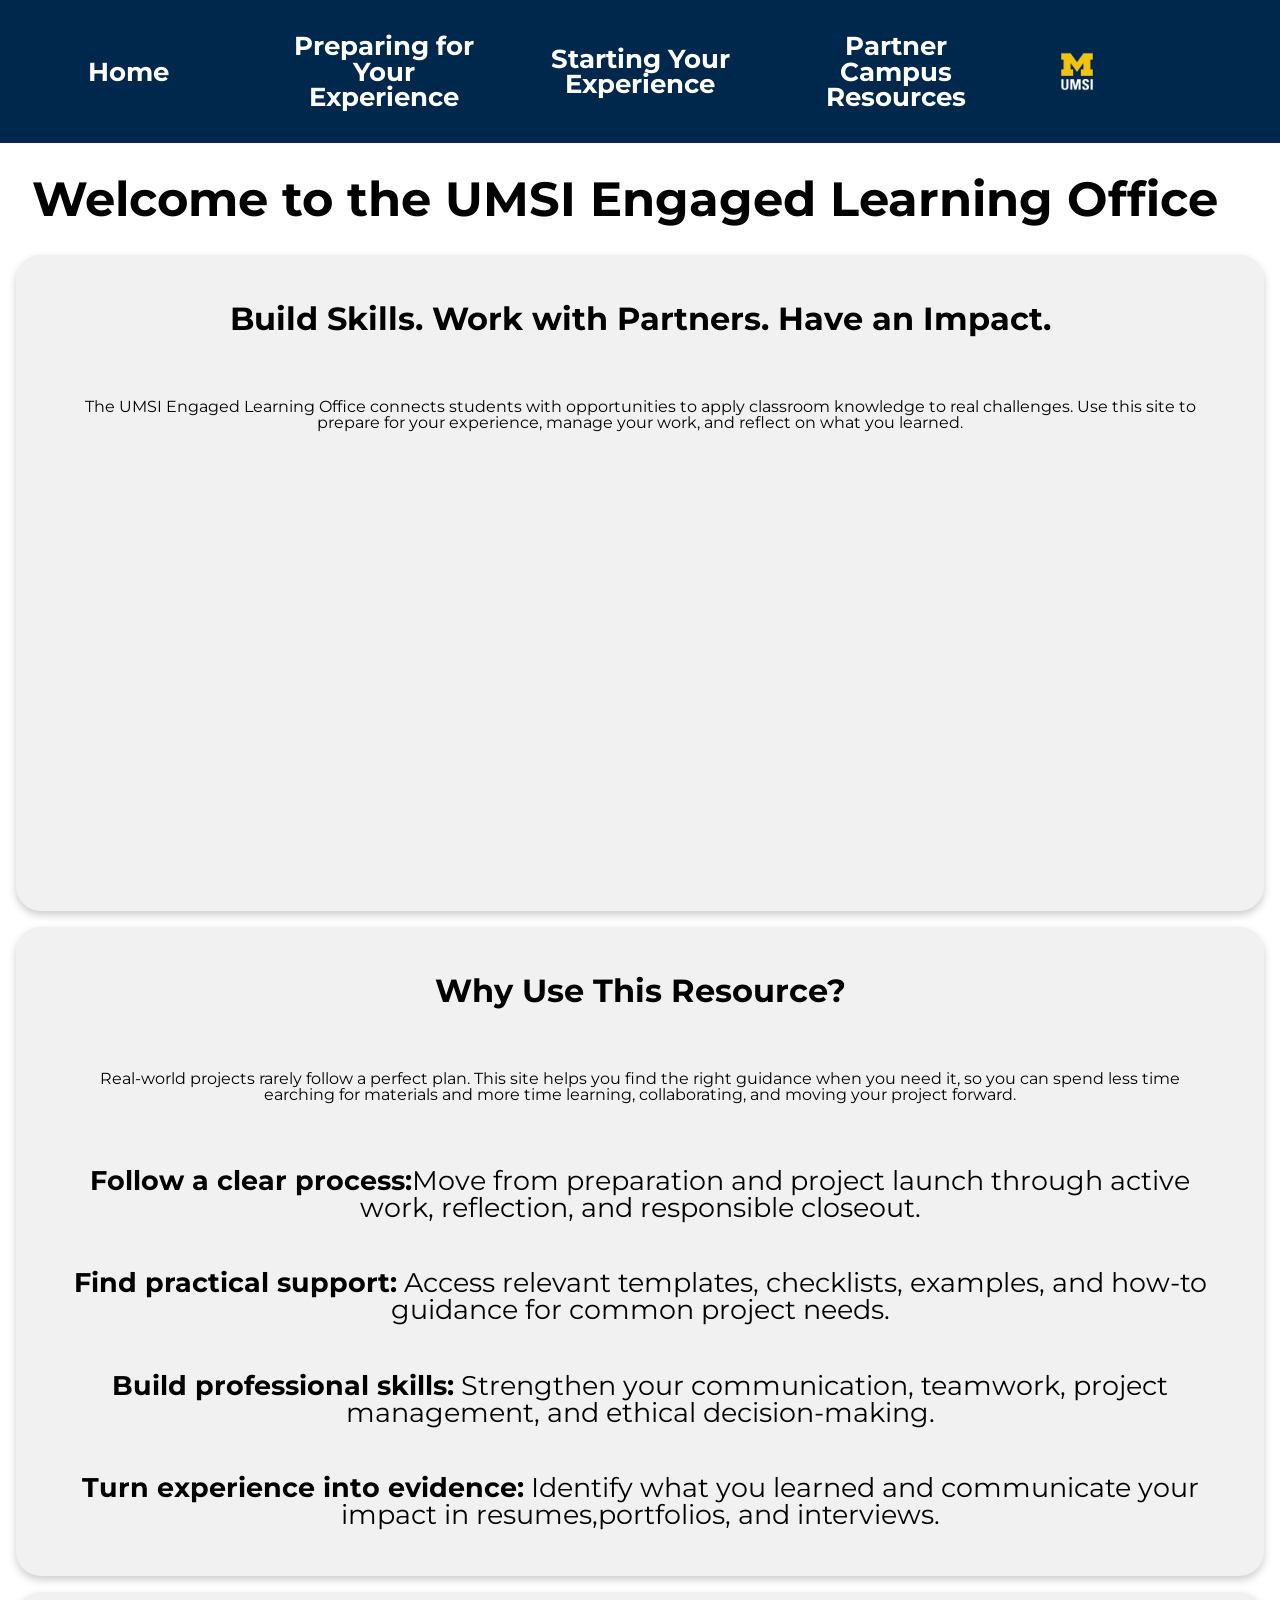
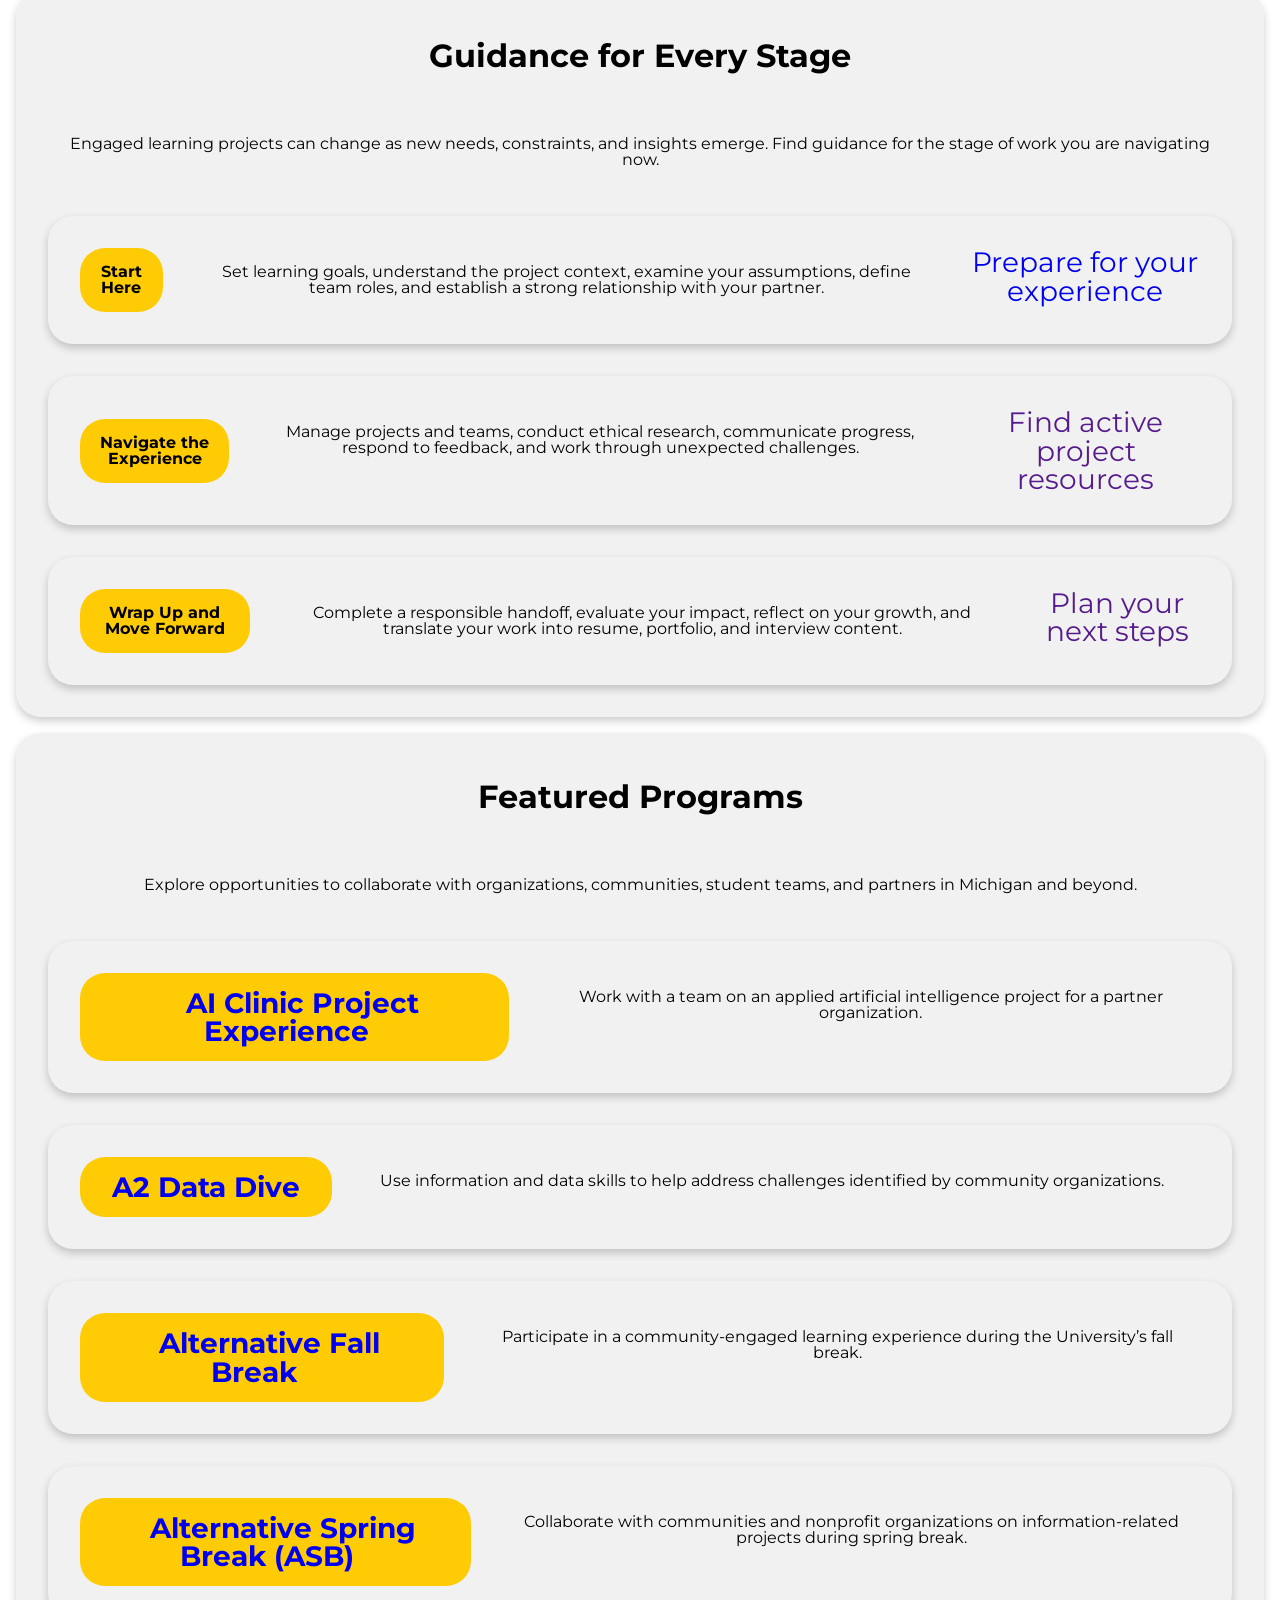
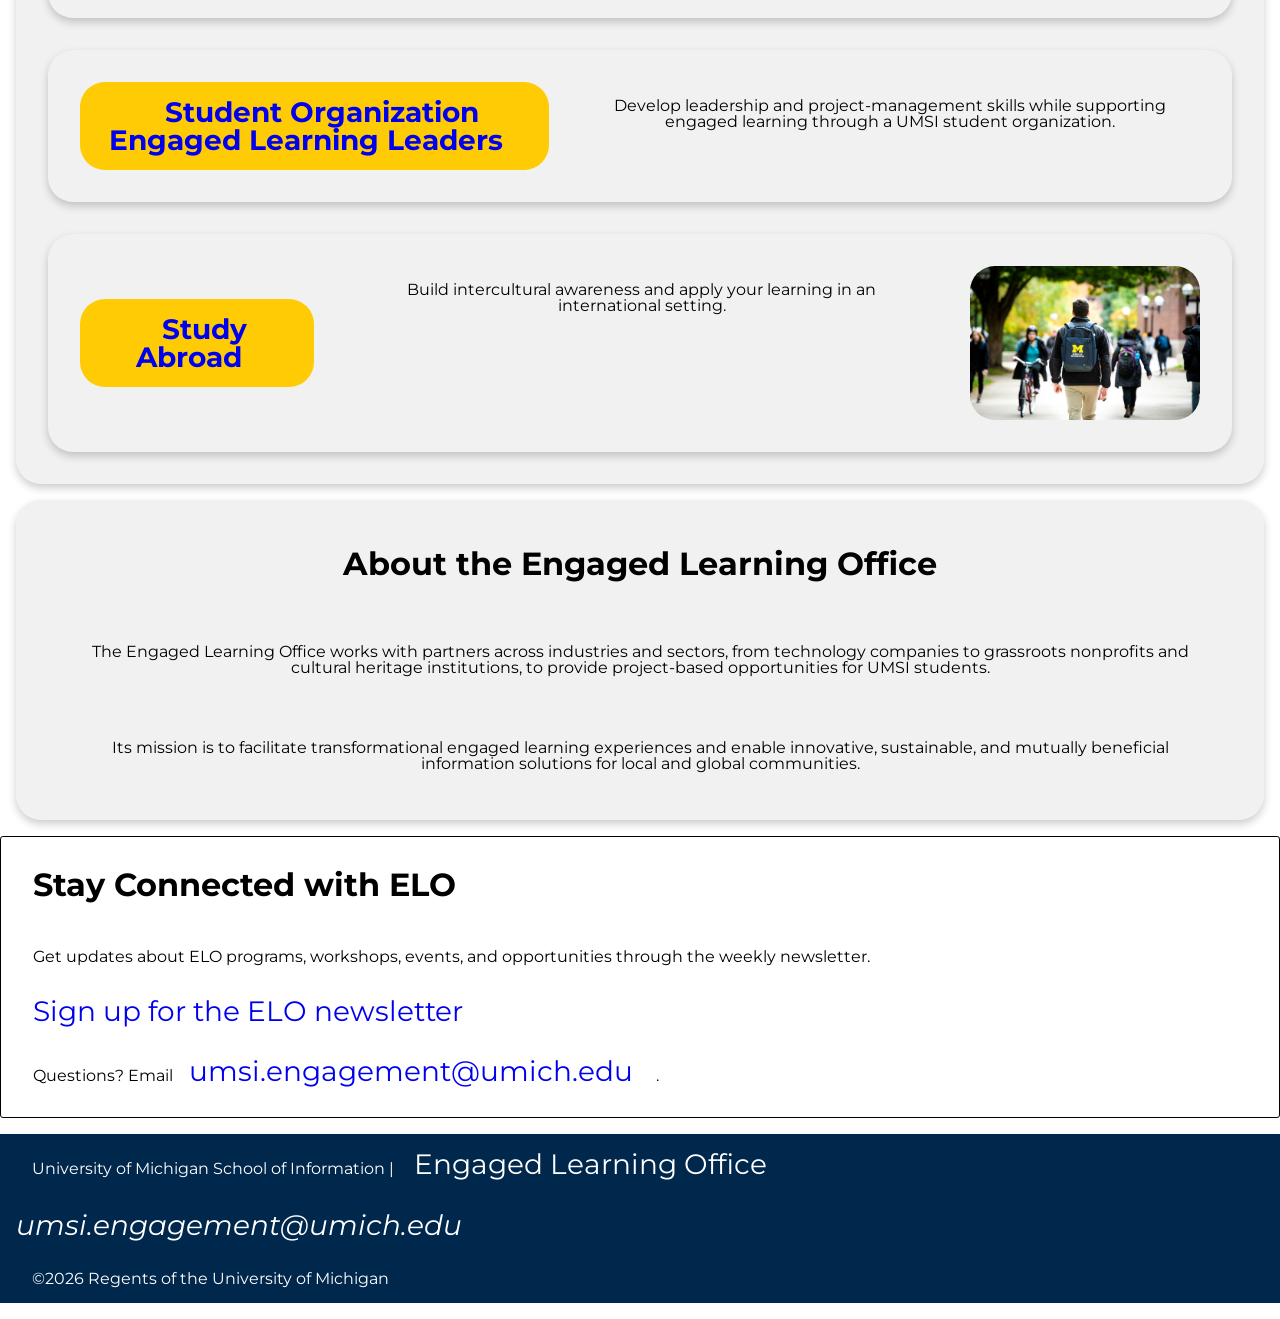
<file: index.html>
<!DOCTYPE html>
<html lang="en">
<head>
    <meta charset="UTF-8">
    <meta name="viewport" content="width=device-width, initial-scale=1.0">
    <title>Engaged Learning Resources | UMSI</title>

    <link rel="stylesheet" href="html5reset.css"> <!--w3 schools-->
    <link rel="stylesheet" href="styles.css"><!--w3 schools-->
    <link rel="preconnect" href="https://fonts.googleapis.com">
<link rel="preconnect" href="https://fonts.gstatic.com" crossorigin>
<link href="https://fonts.googleapis.com/css2?family=Montserrat:ital,wght@0,100..900;1,100..900&display=swap" rel="stylesheet">


</head>
<body>

    <header>
  <a href = "#main" class="skip-link">Skip to Main Content</a>
        <!--put image line back here maybe-->
        <nav>
            <ul>
                <li><a href = "index.html">Home</a></li>
                <li><a href = "prep.html">Preparing for Your Experience</a></li>
                <li><a href = "start.html">Starting Your Experience</a></li>
                <li><a href = "campusresources.html">Partner Campus Resources</a></li>
                <li><a href="index.html"><img src="images/UMSI_signature_vertical_informal_solidblue.jpg" alt="UMSI logo"></a></li>
        </ul>
        </nav>
    <h1>Welcome to the UMSI Engaged Learning Office</h1>

    </header>
    <main id="main">
    <section>
      <h2>Build Skills. Work with Partners. Have an Impact.</h2>
      <p>
       The UMSI Engaged Learning Office connects students with opportunities to apply classroom knowledge to real challenges. Use this site to prepare for your experience, manage your work, and reflect on what you learned.
      </p>

      <iframe width="560px" height="315px" src="https://www.youtube.com/embed/81ZO9RfIJEQ?si=tBp82YWZMl1u7CVS" title="YouTube video player" frameborder="0" allow="accelerometer; autoplay; clipboard-write; encrypted-media; gyroscope; picture-in-picture; web-share" referrerpolicy="strict-origin-when-cross-origin" allowfullscreen></iframe>
         <!-- Note: this iframe might cause an Axe ARIA error - that's not on you that's on YouTube! -->
    </section>

<section>
    <h2>Why Use This Resource?</h2>

    <p>Real-world projects rarely follow a perfect plan. This site helps you find the right guidance when you need it, so you can spend less time earching for materials and more time learning, collaborating, and moving your project forward.
    </p>
        
    <ul>
        <li><strong>Follow a clear process:</strong>Move from preparation and project launch through active work, reflection, and responsible closeout.</li>
        <li><strong>Find practical support:</strong> Access relevant templates, checklists, examples, and how-to guidance for common project needs.</li>
        <li><strong>Build professional skills:</strong> Strengthen your communication, teamwork, project management, and ethical decision-making.</li>
        <li><strong>Turn experience into evidence:</strong> Identify what you learned and communicate your impact in resumes,portfolios, and interviews.</li>
    </ul>
</section>

 <section>
    <h2>Guidance for Every Stage</h2>
    <p>Engaged learning projects can change as new needs, constraints, and insights emerge. Find guidance for the stage of work you are navigating <srong>now.</strong></p>
    <article>
      <h3>Start Here</h3>
      <p>Set learning goals, understand the project context, examine your assumptions, define team roles, and establish a strong relationship with your partner.</p>
      <a href="prep.html">Prepare for your experience</a>
    </article>

    <article>
      <h3>Navigate the Experience</h3>
      <p>Manage projects and teams, conduct ethical research, communicate progress, respond to feedback, and work through unexpected challenges.</p>
      <a href="">Find active project resources</a>
    </article>

    <article>
      <h3>Wrap Up and Move Forward</h3>
      <p>Complete a responsible handoff, evaluate your impact, reflect on your growth, and translate your work into resume, portfolio, and interview content.</p>
      <a href="">Plan your next steps</a>
    </article>
  </section>

   <section>
    <h2>Featured Programs</h2>
    <p>Explore opportunities to collaborate with organizations, communities, student teams, and partners in Michigan and beyond.</p>
    <article>
    <h3><a href="https://mcompass.umich.edu/_portal/tds-program-brochure?programid=12810">AI Clinic Project Experience</a></h3>
    <p>Work with a team on an applied artificial intelligence project for a partner organization.</p>
    </article>

    <article>
    <h3><a href="https://mcompass.umich.edu/_portal/tds-program-brochure?programid=12556">A2 Data Dive</a></h3>
    <p>Use information and data skills to help address challenges identified by community organizations.</p>
    </article>

     <article>
      <h3><a href="https://mcompass.umich.edu/_portal/tds-program-brochure?programid=11297">Alternative Fall Break</a></h3>
      <p>Participate in a community-engaged learning experience during the University’s fall break.</p>
    </article>

    <article>
      <h3><a href="https://mcompass.umich.edu/_portal/tds-program-brochure?programid=10621">Alternative Spring Break (ASB)</a></h3>
       <p>Collaborate with communities and nonprofit organizations on information-related projects during spring break.</p>
    </article>

    <article>
      <h3><a href="https://mcompass.umich.edu/_portal/tds-program-brochure?programid=12294">Student Organization Engaged Learning Leaders</a></h3>
       <p>Develop leadership and project-management skills while supporting engaged learning through a UMSI student organization.</p>
    </article>

    <article>
      <h3><a href="https://www.si.umich.edu/student-life/study-abroad">Study Abroad</a></h3>
      <p>Build intercultural awareness and apply your learning in an international setting. </p>
      <img src="images/UMSI_CampusFall_UMSIBackpack_02.jpg" alt="A student wears a UMSI backpack in fall on the drag." class="photograph">
    </article>
   </section>
  <section>
    <h2>About the Engaged Learning Office</h2>
    <p>The Engaged Learning Office works with partners across industries and sectors, from technology companies to grassroots nonprofits and cultural heritage institutions, to provide project-based opportunities for UMSI students.</p>
    <p>Its mission is to facilitate transformational engaged learning experiences and enable innovative, sustainable, and mutually beneficial information solutions for local and global communities.</p>
  </section>
  <aside>
    <h2>Stay Connected with ELO</h2>
    <p>Get updates about ELO programs, workshops, events, and opportunities through the weekly newsletter.</p>
    <div>
       <a class="signup" href="https://umsi.info/elo-newsletter"> Sign up for the ELO newsletter</a>
    </div>
    <p>Questions? Email<a href="mailto:umsi.engagement@umich.edu">umsi.engagement@umich.edu </a>.</p>
  </aside>


        <!-- Content taken & modified from UMGPT with the prompt, "Write me a webpage of intro content to help meet the following requirements - this is for the home page": and then pasted in the client objectives & project requirements"
        UMGPT. (2026). UMGPT ( GPT-5.6 Sol September 7th version) [Large language model]. -->
    </main>
    <footer>
        <p>University of Michigan School of Information | <a href="https://www.si.umich.edu/programs/engaged-learning/about-engaged-learning-office">Engaged Learning Office </a></p>
      <address>
        <a href="mailto:umsi.engagement@umich.edu">umsi.engagement@umich.edu</a>
      </address>
      <p>&#169;<span id="year"></span> Regents of the University of Michigan</p>
      
    </footer>
</body>
<script>
      document.querySelector("#year").innerHTML = new Date().getFullYear();
      </script>
</html>
</file>
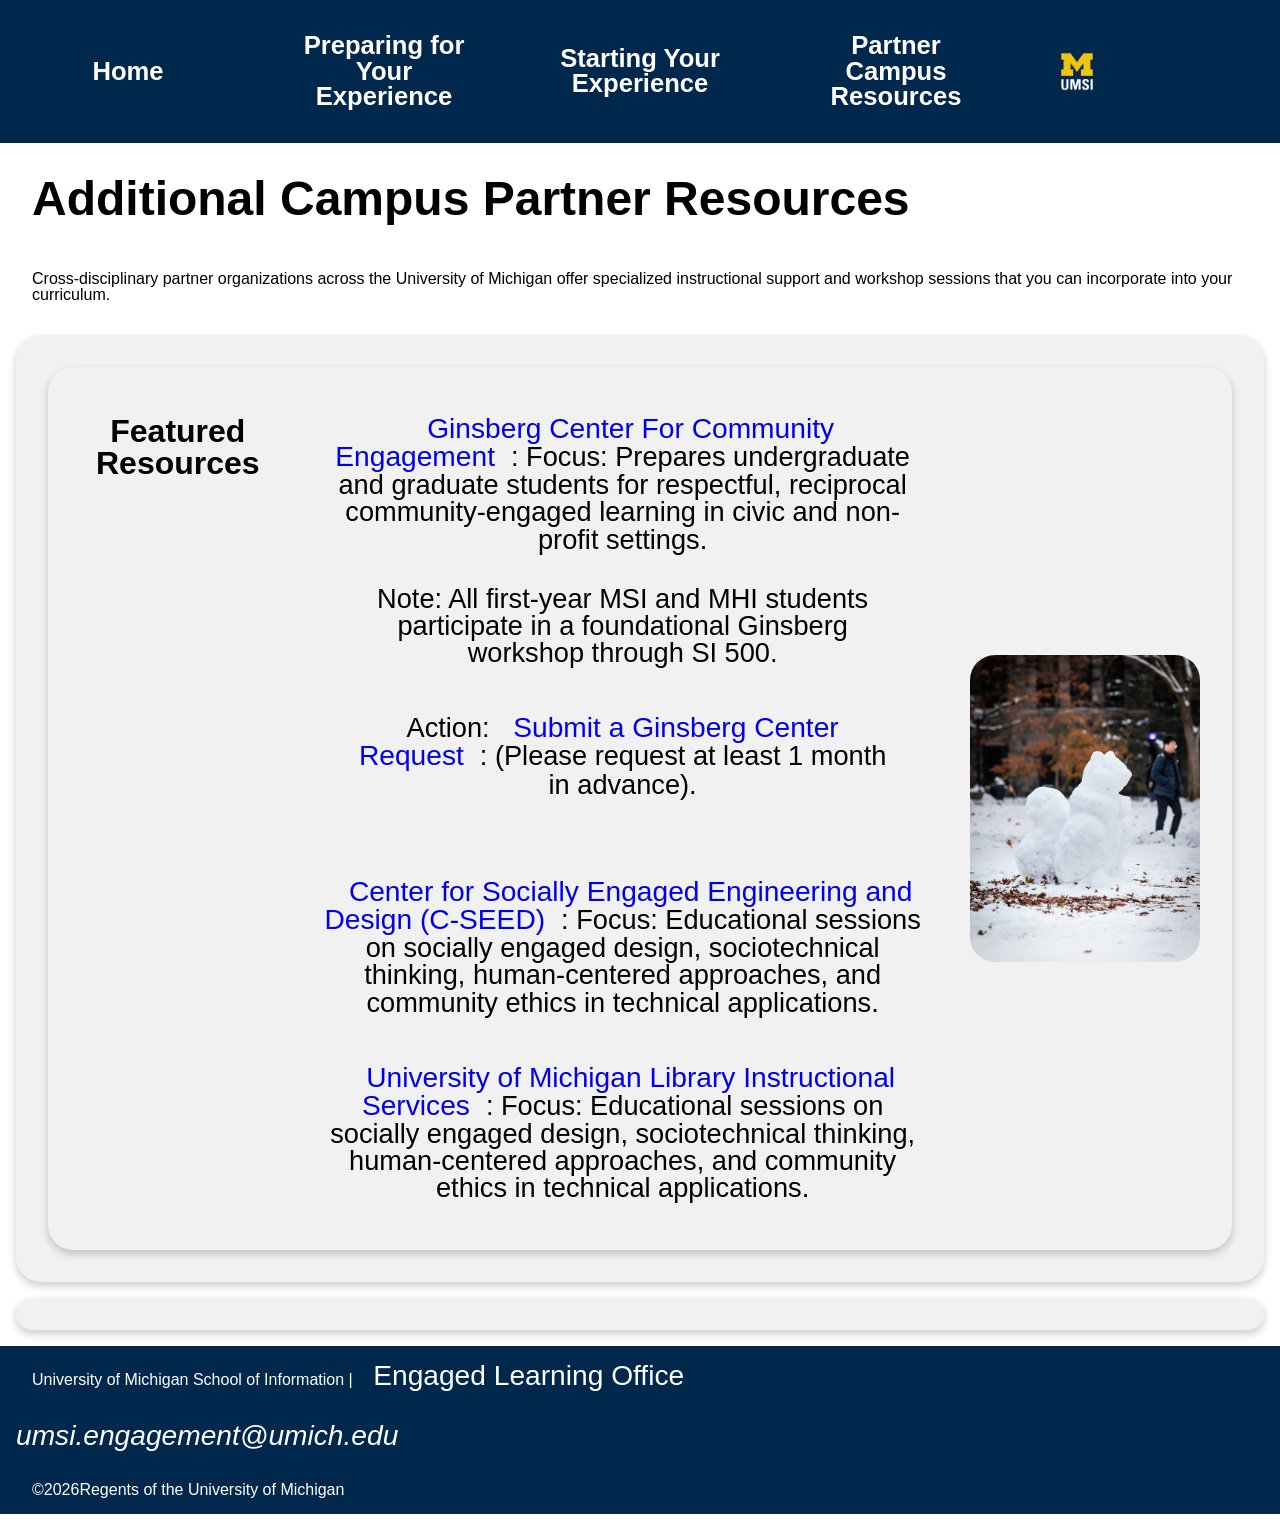
<file: campusresources.html>
<!DOCTYPE html>
<html lang="en">
<head>
    <meta charset="UTF-8">
    <meta name="viewport" content="width=device-width, initial-scale=1.0">
    <title>Campus Partner Resources</title>
    <link rel="stylesheet" href="html5reset.css"> <!--w3 schools-->
    <link rel="stylesheet" href="styles.css"><!--w3 schools-->
</head>
<body>

    <header>

  <a href = "#main" class="skip-link">=Skip to Main Content</a>
        
        
        <nav>
            <ul>
                <li><a href = "index.html">Home</a></li>
                <li><a href = "prep.html">Preparing for Your Experience</a></li>
                <li><a href = "start.html">Starting Your Experience</a></li>
                <li><a href = "campusresources.html">Partner Campus Resources</a></li>
                <li><a href="index.html"><img src="images/UMSI_signature_vertical_informal_solidblue.jpg" alt="UMSI home"></a></li>
            </ul>
        </nav>
    <h1>Additional Campus Partner Resources</h1>
    <p>Cross-disciplinary partner organizations across the University of Michigan offer specialized instructional support and workshop sessions that you can incorporate into your curriculum.</p>
  </header>
<main id="main">
  
<section>
  
 



  <article>
    <h2>Featured Resources</h2>
    <ul>
      <li><a href="https://ginsberg.umich.edu">Ginsberg Center For Community Engagement</a>: Focus: Prepares undergraduate and graduate students for respectful, reciprocal community-engaged learning in civic and non-profit settings.
        <ul>
        <li> Note: All first-year MSI and MHI students participate in a foundational Ginsberg workshop through SI 500.</li>
        <li> Action: <a href="https://umforms.tfaforms.net/218421">Submit a Ginsberg Center Request</a>: (Please request at least 1 month in advance).</li>
       </ul>
       </li>
        <li><a href="https://csed.engin.umich.edu">Center for Socially Engaged Engineering and Design (C-SEED)</a>: Focus: Educational sessions on socially engaged design, sociotechnical thinking, human-centered approaches, and community ethics in technical applications.</li>
        <li><a href="https://www.lib.umich.edu/research-and-scholarship/instruction-and-course-support/">University of Michigan Library Instructional Services</a>: Focus: Educational sessions on socially engaged design, sociotechnical thinking, human-centered approaches, and community ethics in technical applications.</li>
    </ul>
  <img src="images/MCOMMONS-SnowyCampusScenes-61.jpg" alt="Snow Squirrel On Diag, meant to display external campus life outside of UMSI" class="photograph">
  </article>
</section>
<section>


    
        <div></div>
        <div></div>
        <div></div>
        <div></div>

</section>
<!-- Content taken & modified from UMGPT with the prompt, "for the same content write me some intro content and resources for a prep page using the ELO content below" - this was after I had asked for content for the home page. " UMGPT. (2026). UMGPT ( GPT-5.6 Sol September 7th version) [Large language model]. -->
</main>
<footer>
        <p>University of Michigan School of Information | <a href="https://www.si.umich.edu/programs/engaged-learning/about-engaged-learning-office">Engaged Learning Office </a></p>
      <address>
        <a href="mailto:umsi.engagement@umich.edu">umsi.engagement@umich.edu</a>
      </address>
      <p>&#169;<span id="year"></span>Regents of the University of Michigan</p>
    </footer>
    
</body>
<script>
      document.querySelector("#year").innerHTML = new Date().getFullYear();
      </script>
</html>
</file>
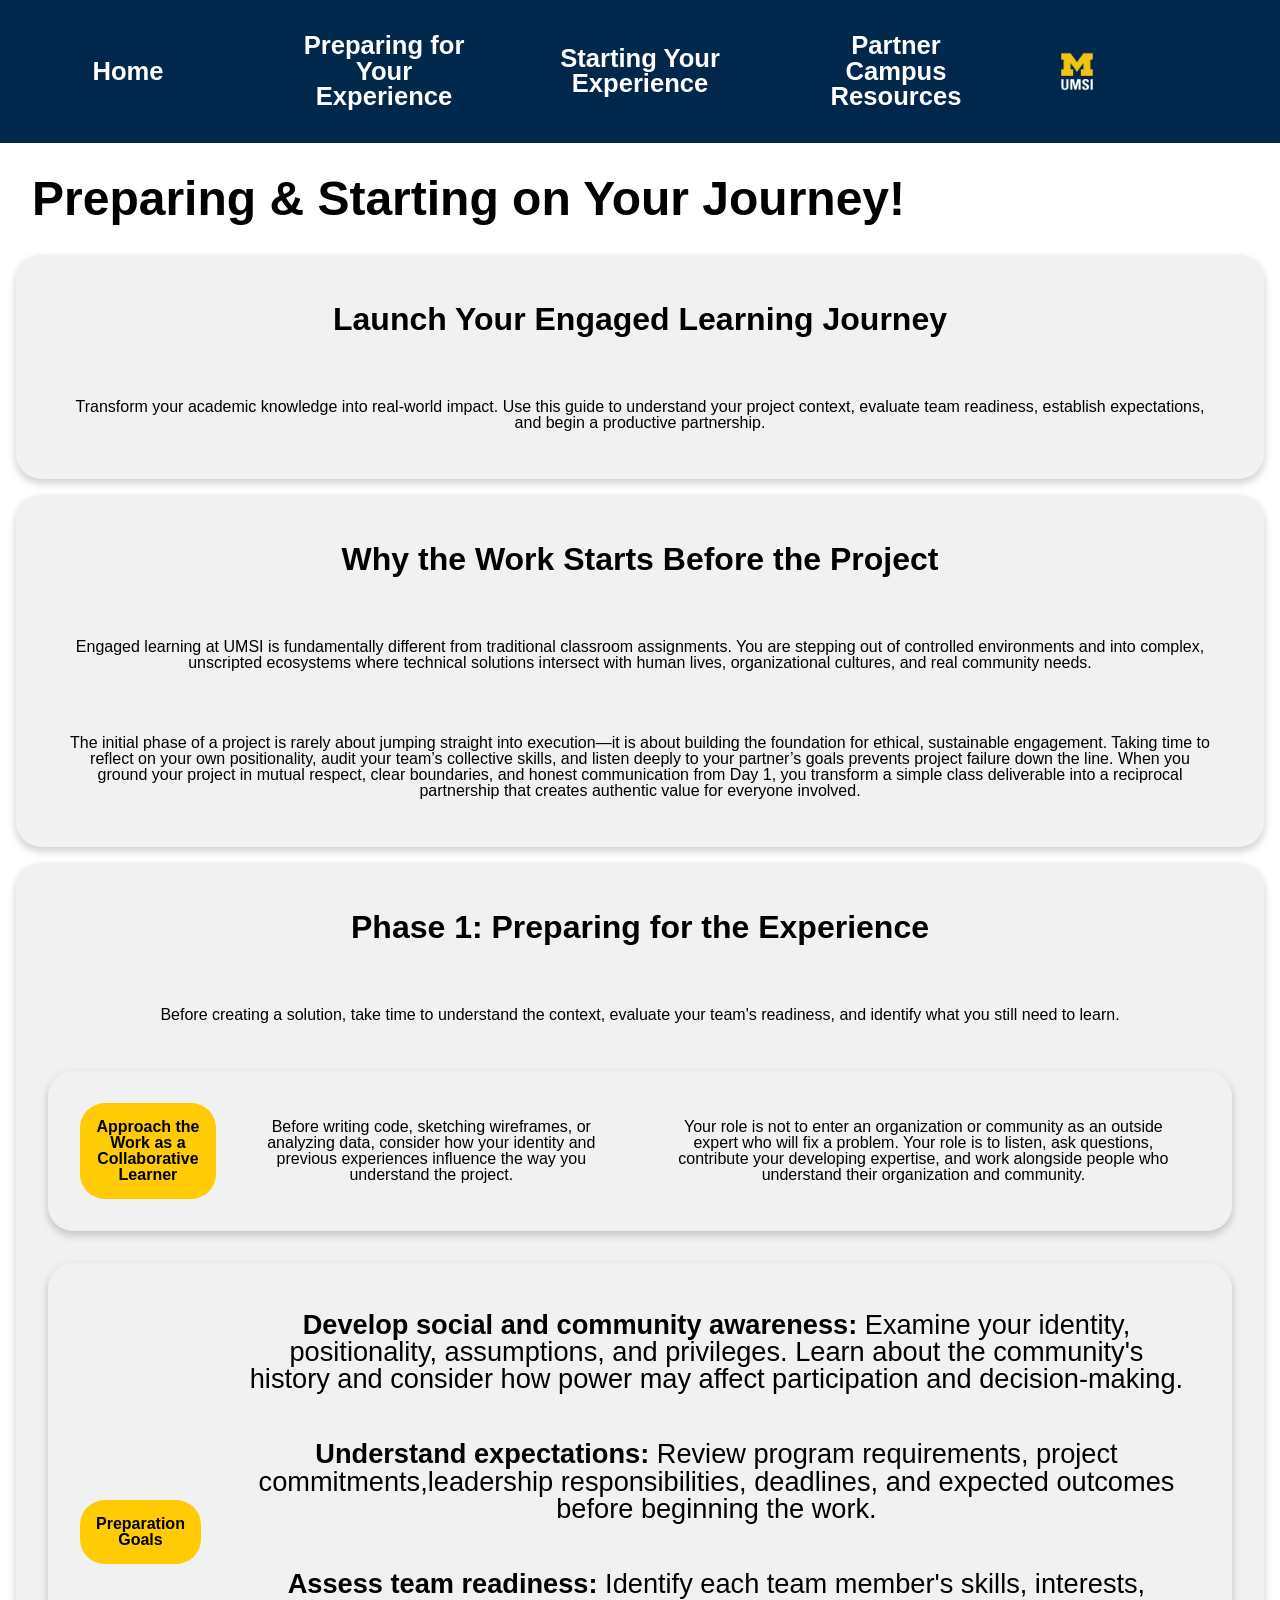
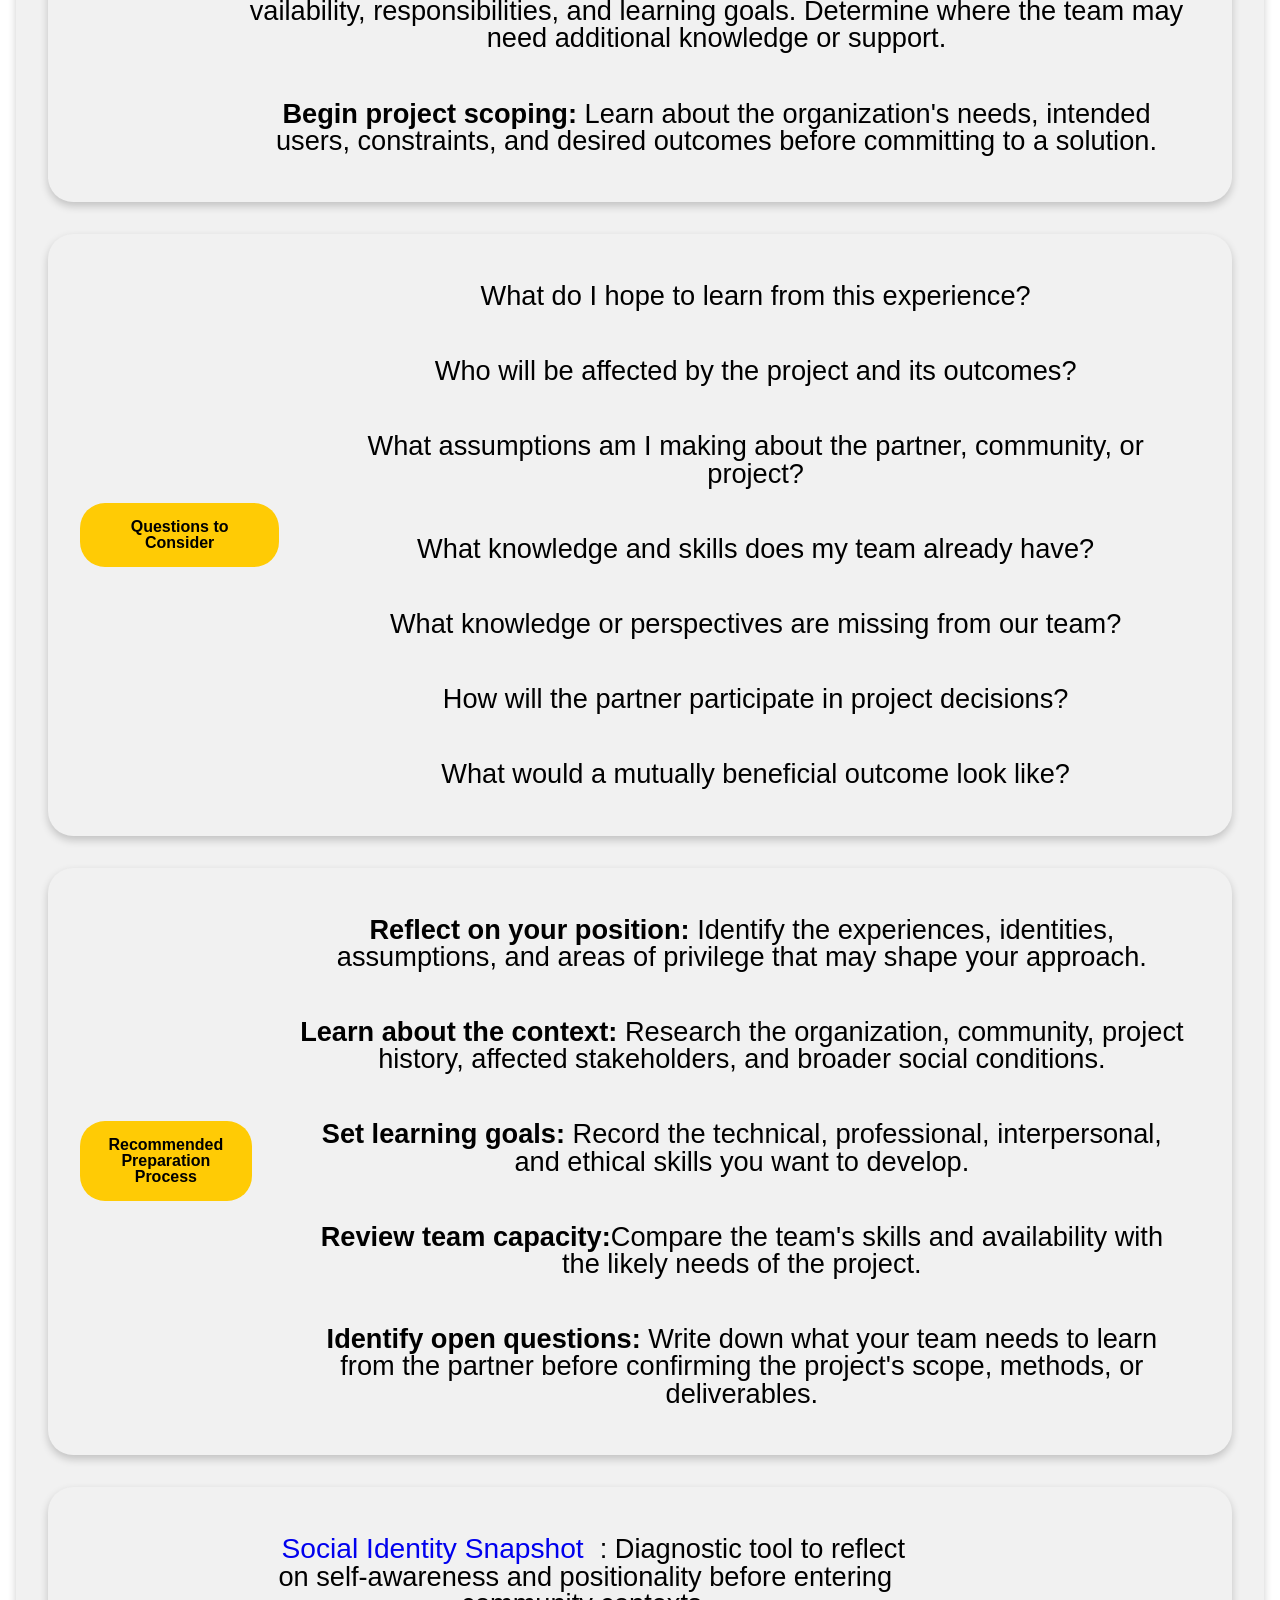
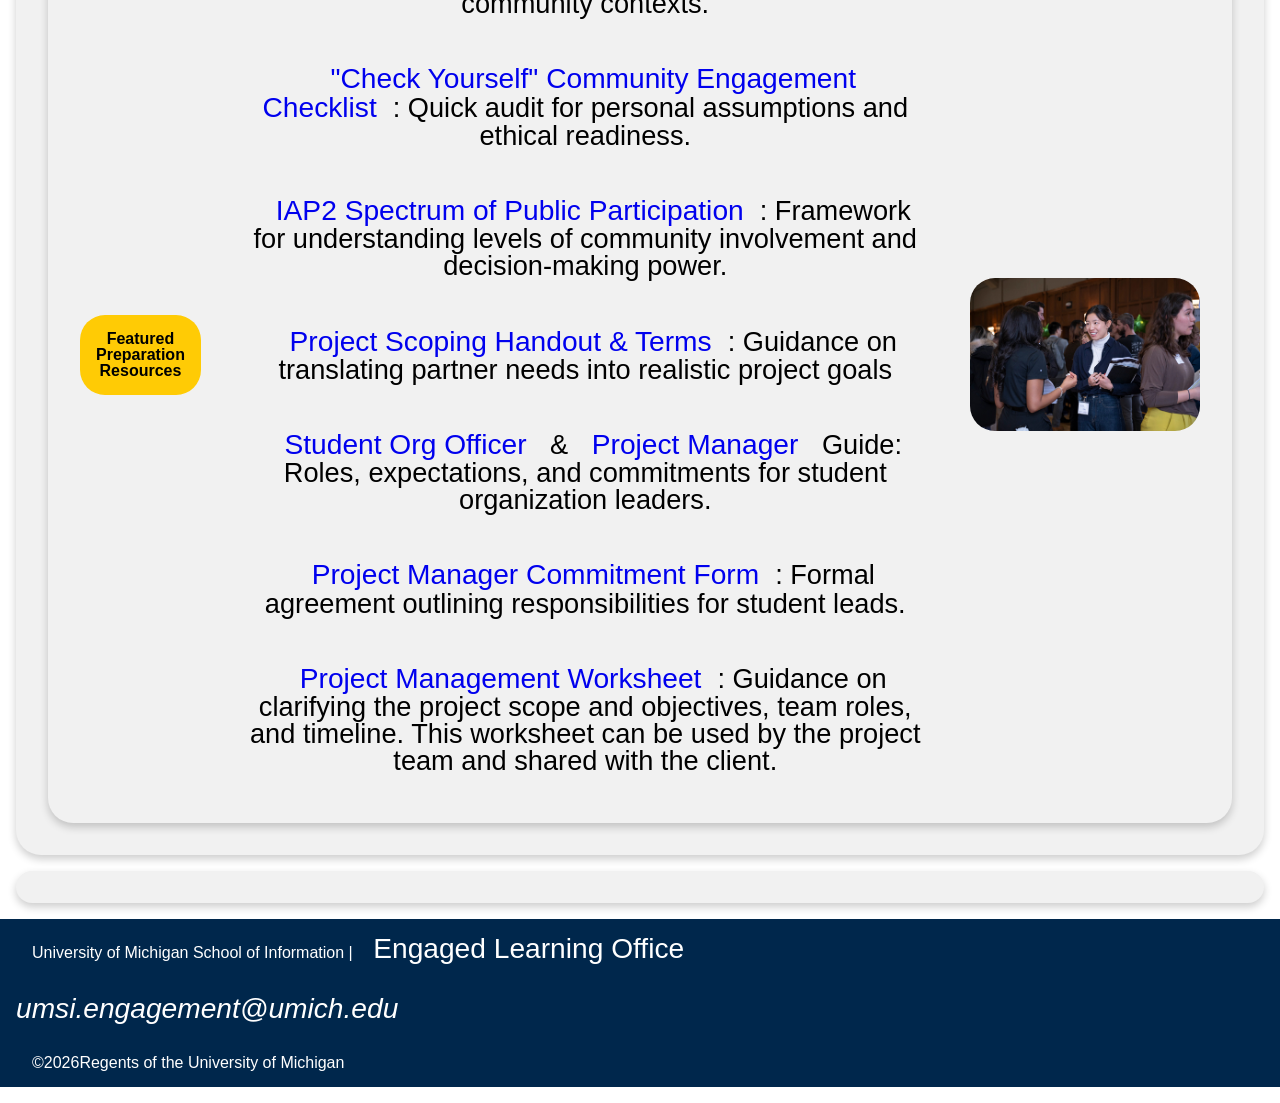
<file: prep.html>
<!DOCTYPE html>
<html lang="en">
<head>
    <meta charset="UTF-8">
    <meta name="viewport" content="width=device-width, initial-scale=1.0">
    <title>Resumes</title>
    <link rel="stylesheet" href="html5reset.css"> <!--w3 schools-->
    <link rel="stylesheet" href="styles.css"><!--w3 schools-->
</head>
<body>

    <header>

  <a href = "#main" class="skip-link">Skip to Main Content</a>
        
    
        <nav>
            <ul>
                <li><a href = "index.html">Home</a></li>
                <li><a href = "prep.html">Preparing for Your Experience</a></li>
                <li><a href = "start.html">Starting Your Experience</a></li>
                <li><a href = "campusresources.html">Partner Campus Resources</a></li>
                <li><a href="index.html"><img src="images/UMSI_signature_vertical_informal_solidblue.jpg" alt="UMSI logo"></a></li>
            </ul>
        </nav>
    <h1>Preparing & Starting on Your Journey!</h1>
  </header>
<main id="main">
  
<section>
  <h2>Launch Your Engaged Learning Journey</h2>
  <p>Transform your academic knowledge into real-world impact. Use this guide to understand your project context, evaluate team readiness, establish expectations, and begin a productive partnership.</p>
</section>

<section>
  <h2>Why the Work Starts Before the Project</h2>
  <p>Engaged learning at UMSI is fundamentally different from traditional classroom assignments. You are stepping out of controlled environments and into complex, unscripted ecosystems where technical solutions intersect with human lives, organizational cultures, and real community needs.</p>
  <p>The initial phase of a project is rarely about jumping straight into execution—it is about building the foundation for ethical, sustainable engagement. Taking time to reflect on your own positionality, audit your team’s collective skills, and listen deeply to your partner’s goals prevents project failure down the line. When you ground your project in mutual respect, clear boundaries, and honest communication from Day 1, you transform a simple class deliverable into a reciprocal partnership that creates authentic value for everyone involved.</p>


</section>

<section>
  <h2>Phase 1: Preparing for the Experience</h2>
  <p>Before creating a solution, take time to understand the context, evaluate your team's readiness, and identify what you still need to learn.</p>
  <article>
    <h3>Approach the Work as a Collaborative Learner</h3>
    <p>Before writing code, sketching wireframes, or analyzing data, consider how your identity and previous experiences influence the way you understand the project.</p>
    <p>Your role is not to enter an organization or community as an outside expert who will fix a problem. Your role is to listen, ask questions, contribute your developing expertise, and work alongside people who understand their organization and community.</p>
  </article>

  <article>
    <h3>Preparation Goals</h3>
    <ul>
      <li><strong>Develop social and community awareness:</strong> Examine your identity, positionality, assumptions, and privileges. Learn about the community's history and consider how power may affect participation and decision-making.
      </li>
      <li><strong>Understand expectations:</strong> Review program requirements, project commitments,leadership responsibilities, deadlines, and expected outcomes before beginning the work.</li>
      <li><strong>Assess team readiness:</strong> Identify each team member's skills, interests, vailability, responsibilities, and learning goals. Determine where the team may need additional knowledge or support.</li>
      <li><strong>Begin project scoping:</strong> Learn about the organization's needs, intended users, constraints, and desired outcomes before committing to a solution.
      </li>
    </ul>
  </article>

  <article>
    <h3>Questions to Consider</h3>
    <ul>
      <li>What do I hope to learn from this experience?</li>
      <li>Who will be affected by the project and its outcomes?</li>
      <li>What assumptions am I making about the partner, community, or project?</li>
      <li>What knowledge and skills does my team already have?</li>
      <li>What knowledge or perspectives are missing from our team?</li>
      <li>How will the partner participate in project decisions?</li>
      <li>What would a mutually beneficial outcome look like?</li>
    </ul>
  </article>

  <article>
    <h3>Recommended Preparation Process</h3>
    <ol>
      <li><strong>Reflect on your position:</strong> Identify the experiences, identities, assumptions, and areas of privilege that may shape your approach.</li>
      <li><strong>Learn about the context:</strong> Research the organization, community, project history, affected stakeholders, and broader social conditions.</li>
      <li><strong>Set learning goals:</strong> Record the technical, professional, interpersonal, and ethical skills you want to develop.</li>
      <li><strong>Review team capacity:</strong>Compare the team's skills and availability with the likely needs of the project. </li>
      <li><strong>Identify open questions:</strong> Write down what your team needs to learn from the partner before confirming the project's scope, methods, or deliverables.
      </li>
    </ol>
  </article>

  <article>
    <h3>Featured Preparation Resources</h3>
    <ul>
      <li><a href="https://sites.lsa.umich.edu/equitable-teaching/social-identity-snapshot">Social Identity Snapshot</a>: Diagnostic tool to reflect on self-awareness and positionality before entering community contexts.</li>
      <li><a href="https://docs.google.com/document/d/1Qt9YeStVwDHjwJhOLAz42JSNQR2lFMurdUtxtdrGkuc/edit?tab=t.0#heading=h.ch0bvccjkrzn">"Check Yourself" Community Engagement Checklist</a>: Quick audit for personal assumptions and ethical readiness.</li>
      <li><a href="https://drive.google.com/file/d/1zc1RNlrDxV51-muOERdDTnINQcquJpOA/view?usp=sharing">IAP2 Spectrum of Public Participation</a>: Framework for understanding levels of community involvement and decision-making power.</li>
      <li><a href="https://docs.google.com/document/d/1TrEDolwmOIlXgYgAP9VvlOGoYOwFfe6KxzZOgZSVYVw/edit?usp=drive_link">Project Scoping Handout & Terms</a>: Guidance on translating partner needs into realistic project goals</li>
      <li><a href="https://docs.google.com/document/d/1AexsV_JeSd0kRUBbcifZpfBu6y6Zi8Y0iJScp1I3gkM/edit?usp=drive_link">Student Org Officer</a> & <a href="https://docs.google.com/document/u/0/d/1uwOOS0TrXWzcSShj8DUFpckWo0t1UNu_Q7WVbZnLhX0/edit">Project Manager</a> Guide: Roles, expectations, and commitments for student organization leaders.</li>
      <li><a href="https://docs.google.com/document/d/1U4lCNGyWKJ3C2i_VgFqAR45Z4zF1FehuthuqT-M2wdI/edit?usp=drive_link">Project Manager Commitment Form</a>: Formal agreement outlining responsibilities for student leads.</li>
      <li><a href="https://docs.google.com/document/d/1twc-7TYWmb_PNrOBiDI1NuJqJAuhluTICr22GRd_NLc/edit?usp=drive_link">Project Management Worksheet</a>: Guidance on clarifying the project scope and objectives, team roles, and timeline. This worksheet can be used by the project team and shared with the client.</li>
    </ul>
    <img src="images/umsi_careerfair.1.26.2322.jpg" alt="Someone looking on track at the career fair. Meant to convey the idea of being prepared to start projects" class="photograph">
  </article>
</section>
<section>

    
        <div></div>
        <div></div>
        <div></div>
        <div></div>
</section>
<!-- Content taken & modified from UMGPT with the prompt, "for the same content write me some intro content and resources for a prep page using the ELO content below" - this was after I had asked for content for the home page. " UMGPT. (2026). UMGPT ( GPT-5.6 Sol September 7th version) [Large language model]. -->
</main>
<footer>
        <p>University of Michigan School of Information | <a href="https://www.si.umich.edu/programs/engaged-learning/about-engaged-learning-office">Engaged Learning Office </a></p>
      <address>
        <a href="mailto:umsi.engagement@umich.edu">umsi.engagement@umich.edu</a>
      </address>
      <p>&#169;<span id="year"></span>Regents of the University of Michigan</p>
    </footer>
    
</body>
<script>
      document.querySelector("#year").innerHTML = new Date().getFullYear();
      </script>
</html>
</file>
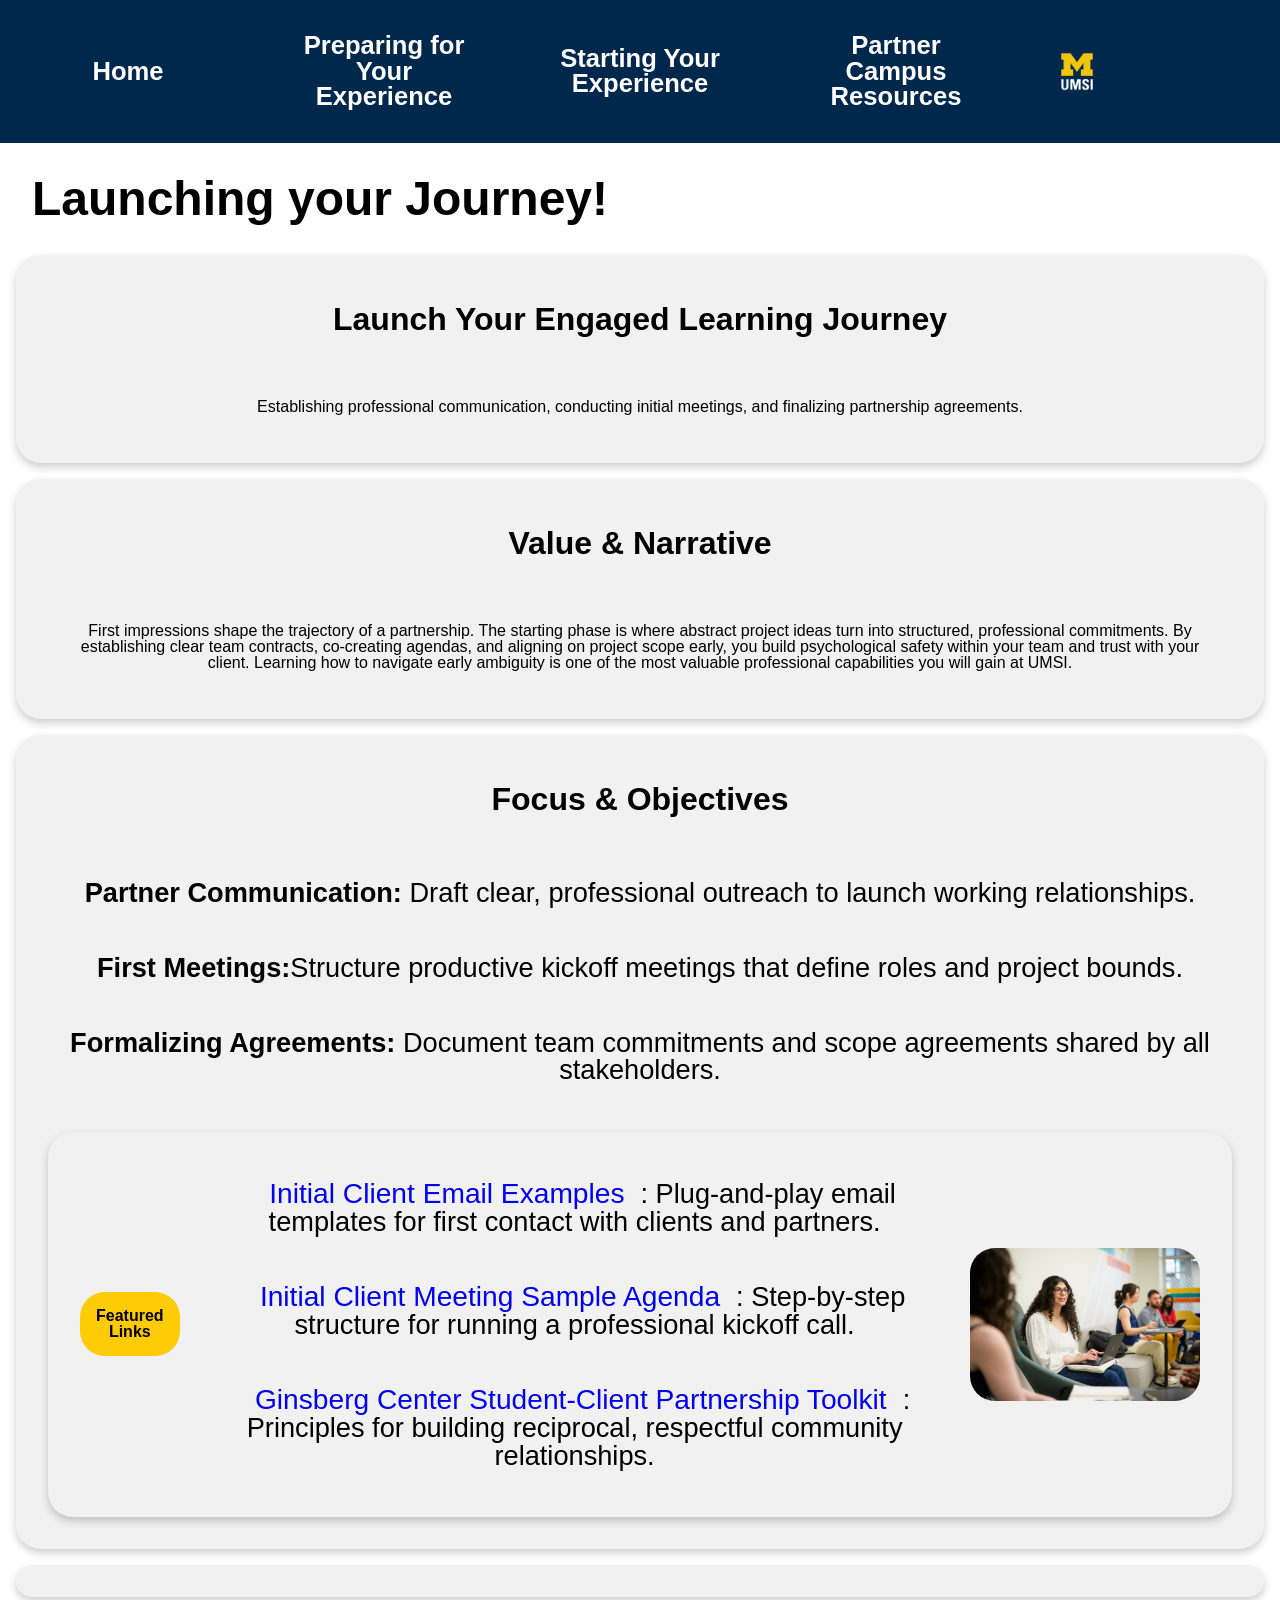
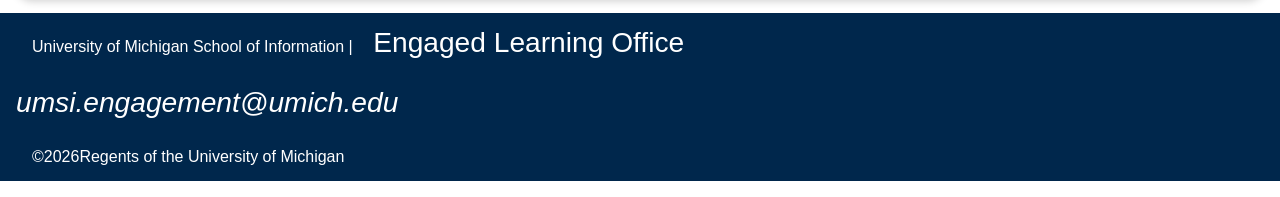
<file: start.html>
<!DOCTYPE html>
<html lang="en">
<head>
    <meta charset="UTF-8">
    <meta name="viewport" content="width=device-width, initial-scale=1.0">
    <title>Starting Your Experience</title>
    <link rel="stylesheet" href="html5reset.css"> <!--w3 schools-->
    <link rel="stylesheet" href="styles.css"><!--w3 schools-->

</head>
<body>

    <header>

    <a href = "#main" class="skip-link">Skip to Main Content</a>
        
        <nav>
            <ul>
                <li><a href = "index.html">Home</a></li>
                <li><a href = "prep.html">Preparing for Your Experience</a></li>
                <li><a href = "start.html">Starting Your Experience</a></li>
                <li><a href = "campusresources.html">Partner Campus Resources</a></li>
                <li><a href="index.html"><img src="images/UMSI_signature_vertical_informal_solidblue.jpg" alt="UMSI logo"></a></li>
            </ul>
        </nav>
    <h1>Launching your Journey!</h1>
  </header>
<main id="main">
  
<section>
  <h2>Launch Your Engaged Learning Journey</h2>
  <p>Establishing professional communication, conducting initial meetings, and finalizing partnership agreements.</p>
</section>

<section>
  <h2>Value & Narrative</h2>
  <p>First impressions shape the trajectory of a partnership. The starting phase is where abstract project ideas turn into structured, professional commitments. By establishing clear team contracts, co-creating agendas, and aligning on project scope early, you build psychological safety within your team and trust with your client. Learning how to navigate early ambiguity is one of the most valuable professional capabilities you will gain at UMSI.</p>
  


</section>

<section>
  <h2>Focus & Objectives</h2>
    <ul>
      <li><strong>Partner Communication:</strong> Draft clear, professional outreach to launch working relationships.
      </li>
      <li><strong>First Meetings:</strong>Structure productive kickoff meetings that define roles and project bounds.</li>
      <li><strong>Formalizing Agreements:</strong> Document team commitments and scope agreements shared by all stakeholders.</li>
      </li>
    </ul>
  </article>



  <article>
    <h3>Featured Links</h3>
    <ul>
      <li><a href="https://docs.google.com/document/d/1fWFXwoW5fKX_Tctn97Gio5XZDwILNlqIOyKKE8Yk5J0/edit?usp=drive_link">Initial Client Email Examples</a>: Plug-and-play email templates for first contact with clients and partners.</li>
      <li><a href="https://docs.google.com/document/d/1ItXxYauAcPoaGMUZWuJsX-OLFfGmeBOWT7JNhoZxGyU/edit?usp=drive_link">Initial Client Meeting Sample Agenda</a>: Step-by-step structure for running a professional kickoff call.</li>
      <li><a href="https://ginsberg.umich.edu/article/campus-community-partnerships-toolkit"> Ginsberg Center Student-Client Partnership Toolkit</a>: Principles for building reciprocal, respectful community relationships.</li>
    </ul>
    <img src="images/UMSI_ViewbookMSI2026_30.jpg" alt="Students Collaborating Looking Professional" class="photograph">
  </article>
</section>
<section>


    
        <div></div>
        <div></div>
        <div></div>
        <div></div>
</section>
<!-- Content taken & modified from UMGPT with the prompt, "for the same content write me some intro content and resources for a prep page using the ELO content below" - this was after I had asked for content for the home page. " UMGPT. (2026). UMGPT ( GPT-5.6 Sol September 7th version) [Large language model]. -->
</main>
<footer>
        <p>University of Michigan School of Information | <a href="https://www.si.umich.edu/programs/engaged-learning/about-engaged-learning-office">Engaged Learning Office </a></p>
      <address>
        <a href="mailto:umsi.engagement@umich.edu">umsi.engagement@umich.edu</a>
      </address>
      <p>&#169;<span id="year"></span>Regents of the University of Michigan</p>
    </footer>
    
</body>
<script>
      document.querySelector("#year").innerHTML = new Date().getFullYear();
      </script>
</html>
</file>
<file: styles.css>
.skip-link { 
    position: absolute; 
    left: -1000px;
    height: 30px; 
    background-color: #F0ECCE;
    font-weight:bold;
 }
.skip-link:focus {
    left:0px;
    top: 40px; 


} 
nav ul {
  display: flex;
  /*flex-wrap: wrap;*/
  align-items: center;             
  padding: 1vw 2vw;
  list-style-type: none;
  margin: 0;
  padding: 0;
  /*overflow: hidden;*/
  background-color: #00274C;
  position: relative;
  top: 0px;
  left:0px;
  width: 100%;
} 

nav img {
  height: 10vw;
  width: auto;
  display: block;
}
nav ul li {
  float: left;
  flex: 1;
  margin: 0;
}

nav ul li a {
  display: block;
  color: white;
  text-align: center;
  padding: 1vw 1vw;
  text-decoration: none;
  font-family: "Montserrat", sans-serif;
  font-size: 2vw;
  font-weight:bold;
  transition: background-color 0.3s, color 0.3s;
}

nav li a:hover {
  background-color: #FFCB05;
  color:#00274C;

/*stack overflow/w3 schools, come back to moving this image*/ 

}
h1{
    color:black;
    font-family: "Montserrat", sans-serif;
    font-size: 3rem;
    margin: 1rem;
    background-color: #FFCB05;
    border-radius: 6px;

}
h2 {
    color:black;
    font-family: "Montserrat", sans-serif;
    font-size: 2rem;
    margin: 1rem;
    outline: black 1px solid;
    padding: 1rem;
    border-radius: 25px;
    

}
h3 { 
    color: black;
    font-family: "Montserrat", sans-serif;
    font-size: 2rem;
    margin: 1rem;
    background-color: #FFCB05;
    border-radius: 25px;
    
}
p {color:black;
    font-family: "Montserrat", sans-serif;
    font-size: 2rem;
    margin: 1rem;
    outline: black 1px solid;
    padding: 1rem;
    border-radius: 25px;

    
}
iframe {
  width: 100%;
  height: 400px;
  align-self: center;
  /*display:flex;
  align-items: center;*/
  margin: 1rem;
  border-radius: 25px;
}

li {
    color: black;
    font-family: "Montserrat", sans-serif;
    font-size: 1.7rem;
    margin: 1rem;
    list-style-type: none;
    border-radius: 25px;

}
a {
    font-family: "Montserrat", sans-serif;
    font-size: 1.76rem; 
    text-decoration: none; 
    margin: 1rem;
    border-radius: 25px;
}
a:hover {
    text-decoration: underline;
    margin: 1rem;
    border-radius: 25px;
}

.photograph {
    max-width: 80%;
    height: auto;
    align-self: center;
    margin: 1rem;
    border-radius: 25px;

}

article {
    display: flex;
    /* align-items: center; */
   /* justify-content: center; 
   w3 schools*/
    flex-direction: column;
    margin: 1rem;
   box-shadow: 0 4px 8px 0 rgba(0, 0, 0, 0.2); /* this adds the "card" effect */
  padding: 16px;
  text-align: center;
  background-color: #f1f1f1;
  border-radius: 25px;
}


section {
     display: flex;
    /* align-items: center; */
   /* justify-content: center; */
    flex-direction: column;
    margin: 1rem;
    border-radius: 25px;
    flex-direction: row;
    margin: 1rem;
   box-shadow: 0 4px 8px 0 rgba(0, 0, 0, 0.2); /* this adds the "card" effect */
  padding: 16px;
  text-align: center;
  background-color: #f1f1f1;
  border-radius: 25px;
}
    
footer {
  background-color:#00274C;

}
footer p {
    color:white;
}
footer a {
    color:white;
}
/*w3 schools hover effect */
article {
  transition: 0.3s;
}

article:hover {
  box-shadow: 0 8px 16px 0 rgba(0, 0, 0, 0.2);
}
/*https://github.com/phuocng/csslayout/blob/master/contents/card.mdx*/
@media only screen and (min-width: 650px) {
nav ul {
  display: flex;
  flex-wrap: wrap;
  align-items: center;             
  padding: 1rem 2rem;
  list-style-type: none;
  margin: 0;
  padding: 0;
  overflow: hidden;
  background-color: #00274C;
  position: relative;
  top: 0px;
  left:0px;
  width: 100%;
} 

nav img {
  height: 40px;
  width: auto;
  display: block;
}
nav ul li {
  float: left;
  flex: 1;
}

nav ul li a {
  display: block;
  color: white;
  text-align: center;
  padding: 1px 1px;
  text-decoration: none;
  font-family: "Montserrat", sans-serif;
  font-size: 2vw;
}

nav li a:hover {
  background-color: #FFCB05;
  border-radius: 5px;

/*stack overflow/w3 schools, come back to moving this image*/ 

}
h1{
    color:black;
    font-family: "Montserrat", sans-serif;
    font-size: 3rem;
    margin: 1rem;
    padding: 1rem;
    background-color: transparent;
    

}
h2 {
    color:black;
    font-family: "Montserrat", sans-serif;
    font-size: 2rem;
    margin: 1rem;
    padding:none;
    outline: none;
    border-radius: none;

}
h3 { 
    color: black;
    font-family: "Montserrat", sans-serif;
    font-size: 1rem;
    margin: 1rem;
    background-color:none;
    padding: 1rem;
    outline: none;
    border-radius: none;
    align-self: center;
}
p {color:black;
    font-family: "Montserrat", sans-serif;
    font-size: 1rem;
    margin: 1rem;
    outline: none;
    padding: 1rem;
    border-radius: 25px;
}
iframe {
  width: 70%;
  height: 400px;
  align-self: center;
  /*display:flex;
  align-items: center;*/
  margin: 1rem;
  border-radius: 25px;
}

li {
    color: black;
    font-family: "Montserrat", sans-serif;
    font-size: 1.7rem;
    margin: 1rem;
    padding: 1rem;
    list-style-type: none;
    border-radius: 25px;

}
a {
    font-family: "Montserrat", sans-serif;
    font-size: 1.76rem; 
    text-decoration: none; 
    margin: 1rem;
}
a:hover {
    text-decoration: underline;
    margin: 1rem;
}

.photograph {
    max-width: 20%;
    height: auto;
    align-self: center;
    margin: 1rem;

}

article {
    display: flex;
    /* align-items: center; */
   /* justify-content: center; */
    flex-direction: row;
    margin: 1rem;
   box-shadow: 0 4px 8px 0 rgba(0, 0, 0, 0.2); /* this adds the "card" effect */
  padding: 16px;
  text-align: center;
  background-color: #f1f1f1;
  border-radius: 25px;
}
}

section {
     display: flex;
    /* align-items: center; */
   /* justify-content: center; */
    flex-direction: column;
    margin: 1rem;
}
main {
    flex-direction: row;
    flex-wrap: wrap;
    gap: 2rem;
}
aside {
    border-radius: 3px;
    border: black, 1px, solid;

}
.signup {
    padding: 1rem;
    margin:1rem;
}
</file>
